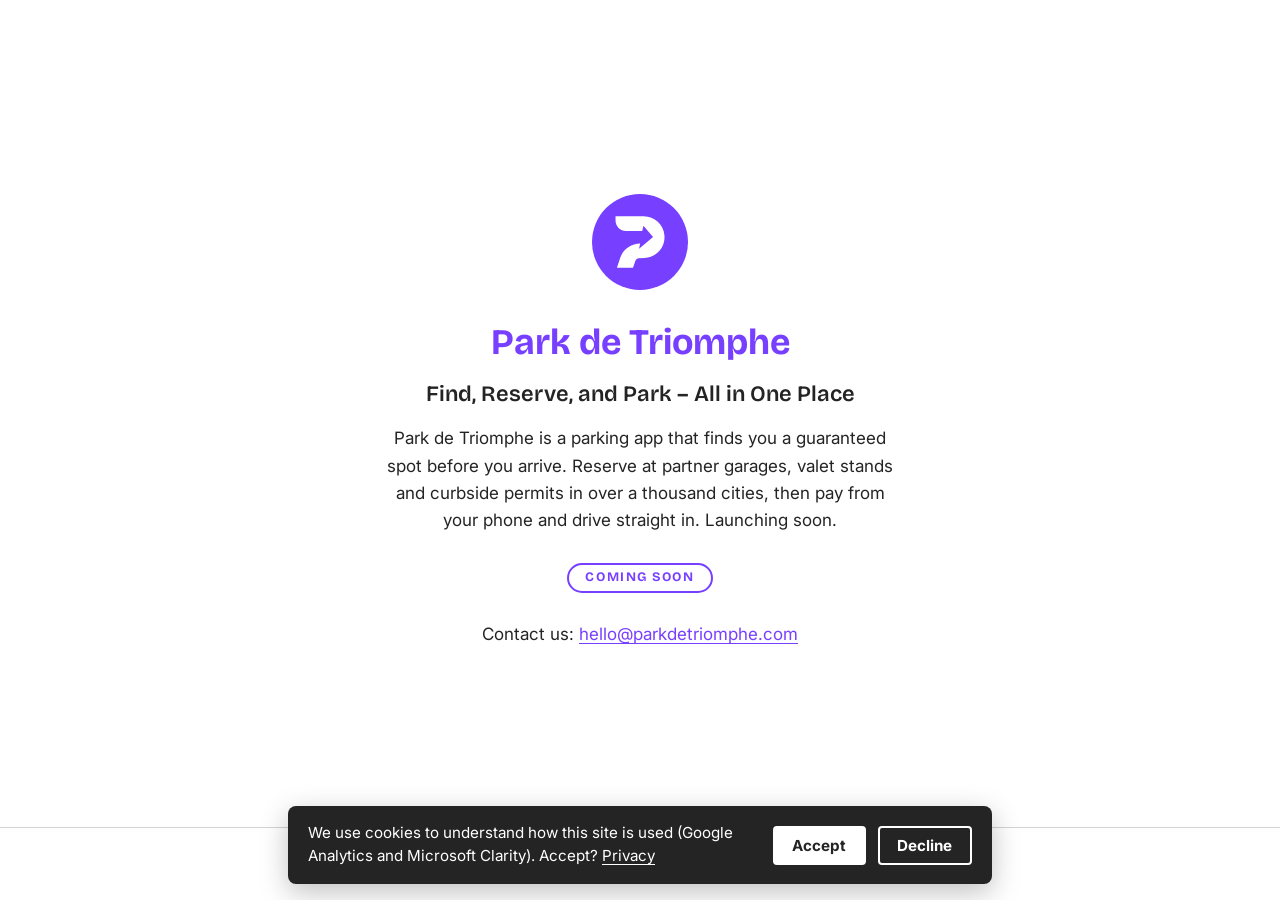
<file: index.html>
<!doctype html>
<html lang="en" data-gtm="GTM-T9R7CLPM" data-clarity="zhxqa2kbca" data-privacy="/privacy/">
<head>
<meta charset="utf-8">
<meta name="viewport" content="width=device-width, initial-scale=1">
<meta name="theme-color" content="#FFFFFF">
<link rel="icon" href="/assets/favicon.svg" type="image/svg+xml">
<link rel="icon" href="/assets/favicon.png" type="image/png" sizes="180x180">
<link rel="apple-touch-icon" href="/assets/favicon.png">
<link rel="preconnect" href="https://fonts.googleapis.com">
<link rel="preconnect" href="https://fonts.gstatic.com" crossorigin>
<link rel="stylesheet" href="https://fonts.googleapis.com/css2?family=Bricolage+Grotesque:wght@600;700&amp;family=Inter:wght@400;600&amp;display=swap">
<link rel="stylesheet" href="/assets/brand.css">
<link rel="stylesheet" href="/assets/site.css">
<script src="/assets/consent.js" defer></script>
<title>Park de Triomphe — Coming soon</title>
<meta name="description" content="Park de Triomphe is a parking app that finds you a guaranteed spot before you arrive. Reserve at partner garages, valet stands and curbside permits in over a thousand cities, then pay from your phone and drive straight in. Launching soon.">
<link rel="canonical" href="https://parkdetriomphe.com/">
<meta property="og:type" content="website">
<meta property="og:site_name" content="Park de Triomphe">
<meta property="og:title" content="Park de Triomphe — Coming soon">
<meta property="og:description" content="Park de Triomphe is a parking app that finds you a guaranteed spot before you arrive. Reserve at partner garages, valet stands and curbside permits in over a thousand cities, then pay from your phone and drive straight in. Launching soon.">
<meta property="og:url" content="https://parkdetriomphe.com/">
<meta property="og:image" content="https://parkdetriomphe.com/assets/og-image.png">
<meta name="twitter:card" content="summary_large_image">
<meta name="twitter:title" content="Park de Triomphe — Coming soon">
<meta name="twitter:description" content="Park de Triomphe is a parking app that finds you a guaranteed spot before you arrive. Reserve at partner garages, valet stands and curbside permits in over a thousand cities, then pay from your phone and drive straight in. Launching soon.">
<meta name="twitter:image" content="https://parkdetriomphe.com/assets/og-image.png">
</head>
<body>
<a class="skip" href="#main">Skip to content</a>
<main id="main" class="stage">
  <div class="stage-inner">
    <img class="logo" src="/assets/logo.svg" alt="Park de Triomphe logo">
    <h1 class="brand-name brand-name--primary">Park de Triomphe</h1>
    <p class="tagline">Find, Reserve, and Park – All in One Place</p>
    <p class="description">Park de Triomphe is a parking app that finds you a guaranteed spot before you arrive. Reserve at partner garages, valet stands and curbside permits in over a thousand cities, then pay from your phone and drive straight in. Launching soon.</p>
    <p class="badge">Coming soon</p>
    <p class="contact">Contact us: <a href="mailto:hello@parkdetriomphe.com">hello@parkdetriomphe.com</a></p>
  </div>
</main>
<footer class="site-footer">
  <span class="motto"><span data-egg>e</span> pluribus unum</span><span class="sep" aria-hidden="true">&middot;</span><span>&copy; 2026 Park de Triomphe. All rights reserved.</span><span class="sep" aria-hidden="true">&middot;</span><a href="/privacy/">Privacy</a><span class="sep" aria-hidden="true">&middot;</span><button type="button" class="link-button" data-consent-open>Cookie settings</button>
</footer>
</body>
</html>
</file>
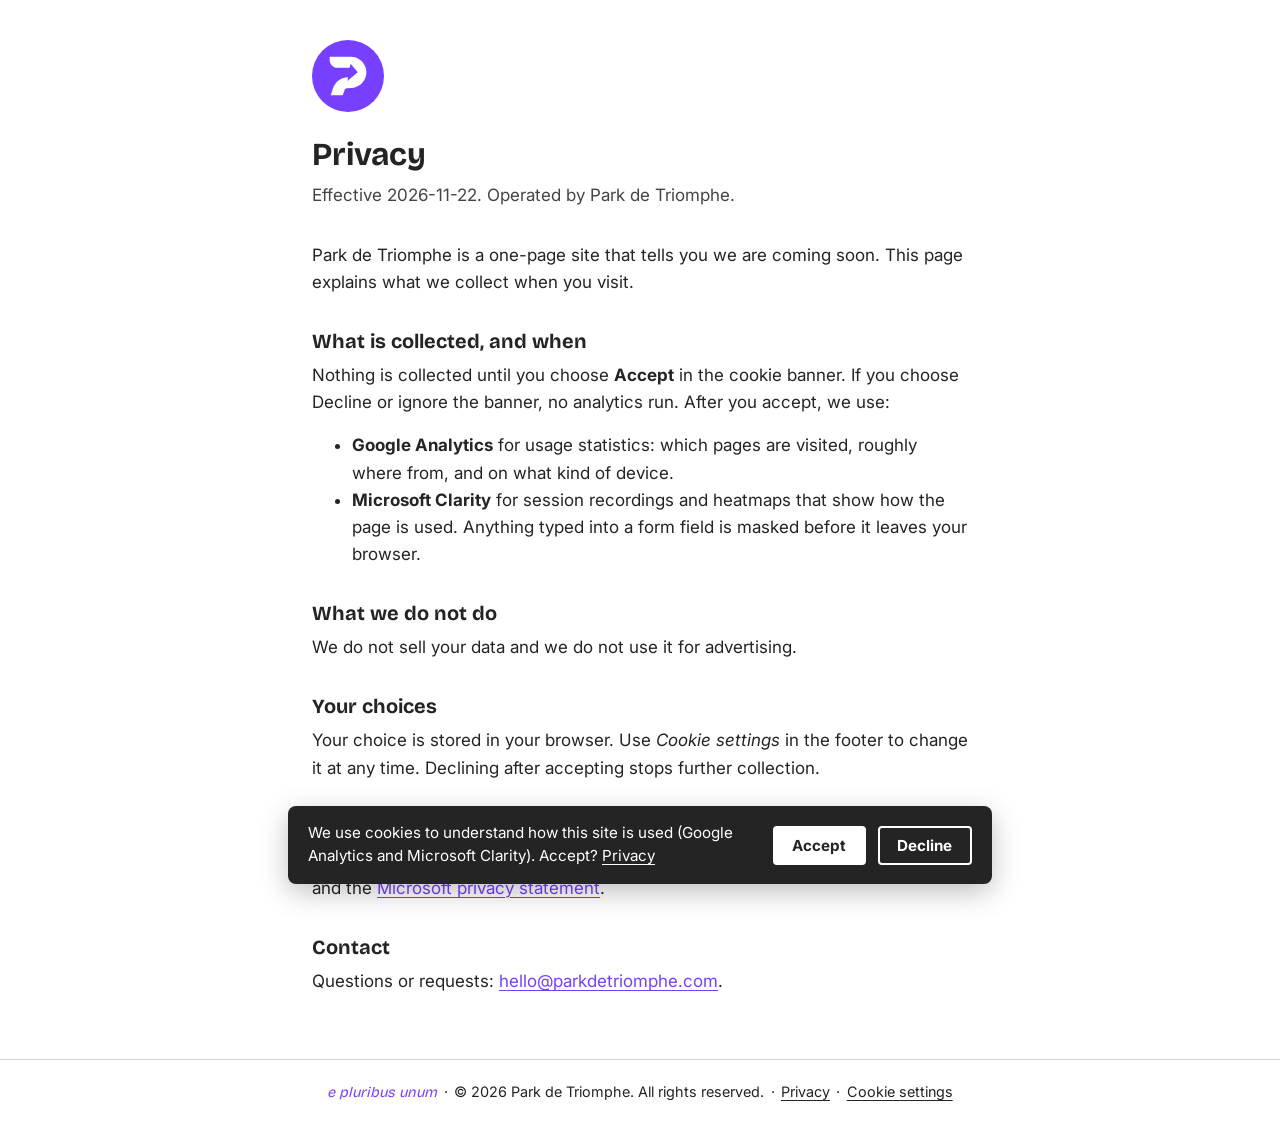
<file: privacy/index.html>
<!doctype html>
<html lang="en" data-gtm="GTM-T9R7CLPM" data-clarity="zhxqa2kbca" data-privacy="/privacy/">
<head>
<meta charset="utf-8">
<meta name="viewport" content="width=device-width, initial-scale=1">
<meta name="theme-color" content="#FFFFFF">
<link rel="icon" href="/assets/favicon.svg" type="image/svg+xml">
<link rel="icon" href="/assets/favicon.png" type="image/png" sizes="180x180">
<link rel="apple-touch-icon" href="/assets/favicon.png">
<link rel="preconnect" href="https://fonts.googleapis.com">
<link rel="preconnect" href="https://fonts.gstatic.com" crossorigin>
<link rel="stylesheet" href="https://fonts.googleapis.com/css2?family=Bricolage+Grotesque:wght@600;700&amp;family=Inter:wght@400;600&amp;display=swap">
<link rel="stylesheet" href="/assets/brand.css">
<link rel="stylesheet" href="/assets/site.css">
<script src="/assets/consent.js" defer></script>
<title>Privacy — Park de Triomphe</title>
<meta name="description" content="How Park de Triomphe handles analytics and your privacy choices.">
<link rel="canonical" href="https://parkdetriomphe.com/privacy/">
</head>
<body>
<a class="skip" href="#main">Skip to content</a>
<main id="main" class="doc">
  <div class="doc-head">
    <a href="/"><img class="logo" src="/assets/logo.svg" alt="Park de Triomphe home"></a>
    <h1>Privacy</h1>
    <p class="meta">Effective 2026-11-22. Operated by Park de Triomphe.</p>
  </div>
  <p>Park de Triomphe is a one-page site that tells you we are coming soon. This page explains what we collect when you visit.</p>

  <h2>What is collected, and when</h2>
  <p>Nothing is collected until you choose <strong>Accept</strong> in the cookie banner. If you choose Decline or ignore the banner, no analytics run. After you accept, we use:</p>
  <ul>
    <li><strong>Google Analytics</strong> for usage statistics: which pages are visited, roughly where from, and on what kind of device.</li>
    <li><strong>Microsoft Clarity</strong> for session recordings and heatmaps that show how the page is used. Anything typed into a form field is masked before it leaves your browser.</li>
  </ul>

  <h2>What we do not do</h2>
  <p>We do not sell your data and we do not use it for advertising.</p>

  <h2>Your choices</h2>
  <p>Your choice is stored in your browser. Use <em>Cookie settings</em> in the footer to change it at any time. Declining after accepting stops further collection.</p>

  <h2>Service providers</h2>
  <p>Google and Microsoft process this data for us. See the <a href="https://policies.google.com/privacy" rel="noopener">Google privacy statement</a> and the <a href="https://privacy.microsoft.com/privacystatement" rel="noopener">Microsoft privacy statement</a>.</p>

  <h2>Contact</h2>
  <p>Questions or requests: <a href="mailto:hello@parkdetriomphe.com">hello@parkdetriomphe.com</a>.</p>
</main>
<footer class="site-footer">
  <span class="motto"><span data-egg>e</span> pluribus unum</span><span class="sep" aria-hidden="true">&middot;</span><span>&copy; 2026 Park de Triomphe. All rights reserved.</span><span class="sep" aria-hidden="true">&middot;</span><a href="/privacy/">Privacy</a><span class="sep" aria-hidden="true">&middot;</span><button type="button" class="link-button" data-consent-open>Cookie settings</button>
</footer>
</body>
</html>
</file>
<file: assets/brand.css>
:root {
  --brand-primary: #773FFF;
  --brand-accent: #FCAF23;
  --brand-bg: #FFFFFF;
  --brand-text: #242424;
  --font-heading: 'Bricolage Grotesque', system-ui, -apple-system, 'Segoe UI', Roboto, sans-serif;
  --font-body: 'Inter', system-ui, -apple-system, 'Segoe UI', Roboto, sans-serif;
}
</file>
<file: assets/site.css>
*, *::before, *::after { box-sizing: border-box; }
html { -webkit-text-size-adjust: 100%; }
body {
  margin: 0;
  min-height: 100vh;
  min-height: 100dvh;
  display: flex;
  flex-direction: column;
  background: var(--brand-bg);
  color: var(--brand-text);
  font: 400 1.0625rem/1.6 var(--font-body);
}
a { color: var(--brand-primary); text-underline-offset: 0.2em; }
a:hover { text-decoration-thickness: 2px; }
a:focus-visible, button:focus-visible { outline: 3px solid var(--brand-accent); outline-offset: 3px; border-radius: 2px; }

.sr-only {
  position: absolute; width: 1px; height: 1px; margin: -1px; padding: 0;
  overflow: hidden; clip: rect(0 0 0 0); white-space: nowrap; border: 0;
}
.skip { position: absolute; left: 1rem; top: -4rem; padding: 0.5rem 1rem; background: var(--brand-text); color: var(--brand-bg); z-index: 200; }
.skip:focus { top: 1rem; }

.stage {
  flex: 1;
  display: flex;
  flex-direction: column;
  align-items: center;
  justify-content: center;
  padding: 3rem 1.5rem 2rem;
  text-align: center;
}
.stage-inner { width: 100%; max-width: 36rem; animation: rise 0.7s ease-out both; }
.logo { display: block; max-width: min(16rem, 70%); max-height: 7rem; width: auto; height: auto; margin: 0 auto 2rem; }
.brand-name { font: 700 2.25rem/1.15 var(--font-heading); margin: 0 0 1rem; }
.brand-name--primary { color: var(--brand-primary); }
.tagline { font: 600 1.375rem/1.35 var(--font-heading); margin: 0 0 1rem; }
.description { margin: 0 auto 1.75rem; max-width: 32rem; }
.badge {
  display: inline-block;
  margin: 0 0 1.75rem;
  padding: 0.35rem 1rem;
  border: 2px solid var(--brand-primary);
  border-radius: 999px;
  color: var(--brand-primary);
  font: 700 0.8125rem/1.2 var(--font-heading);
  letter-spacing: 0.12em;
  text-transform: uppercase;
}
.contact { margin: 0; }

.site-footer {
  padding: 1.25rem 1.5rem 1.75rem;
  border-top: 1px solid color-mix(in srgb, var(--brand-text) 20%, transparent);
  text-align: center;
  font-size: 0.9rem;
}
.site-footer a, .site-footer button { color: var(--brand-text); }
.site-footer .sep { margin: 0 0.4rem; }
.site-footer .motto { font-family: var(--font-heading); font-style: italic; color: var(--brand-primary); }
.link-button { background: none; border: 0; padding: 0; font: inherit; text-decoration: underline; text-underline-offset: 0.2em; cursor: pointer; }

.doc { width: 100%; max-width: 44rem; margin: 0 auto; padding: 2.5rem 1.5rem 3rem; flex: 1; }
.doc-head { margin-bottom: 2rem; }
.doc-head .logo { margin: 0 0 1.5rem; max-width: 12rem; max-height: 4.5rem; }
.doc h1 { font: 700 2rem/1.2 var(--font-heading); margin: 0 0 0.5rem; }
.doc h2 { font: 700 1.25rem/1.3 var(--font-heading); margin: 2rem 0 0.5rem; }
.doc p, .doc ul { margin: 0 0 1rem; }
.doc .meta { opacity: 0.85; }

.consent-banner {
  position: fixed; left: 1rem; right: 1rem; bottom: 1rem; z-index: 100;
  max-width: 44rem; margin: 0 auto; padding: 1rem 1.25rem;
  display: flex; flex-wrap: wrap; align-items: center; gap: 0.75rem 1.5rem;
  background: var(--brand-text); color: var(--brand-bg);
  border-radius: 8px; box-shadow: 0 8px 28px rgba(0, 0, 0, 0.25);
  font-size: 0.95rem; line-height: 1.5;
}
.consent-text { flex: 1 1 16rem; margin: 0; }
.consent-link { color: var(--brand-bg); }
.consent-actions { display: flex; gap: 0.75rem; }
.consent-btn {
  padding: 0.5rem 1.1rem; border: 2px solid var(--brand-bg); border-radius: 4px;
  background: transparent; color: var(--brand-bg); font: 700 0.95rem var(--font-body); cursor: pointer;
}
.consent-btn--accept { background: var(--brand-bg); color: var(--brand-text); }
.consent-btn:hover { opacity: 0.88; }
.consent-btn:focus-visible, .consent-link:focus-visible { outline: 3px solid var(--brand-bg); outline-offset: 2px; }

@keyframes rise { from { opacity: 0; transform: translateY(0.75rem); } to { opacity: 1; transform: none; } }
@media (max-width: 480px) {
  .brand-name { font-size: 1.875rem; }
  .tagline { font-size: 1.1875rem; }
  .consent-actions { width: 100%; }
  .consent-btn { flex: 1; }
}
@media (prefers-reduced-motion: reduce) {
  .stage-inner { animation: none; }
}
</file>
